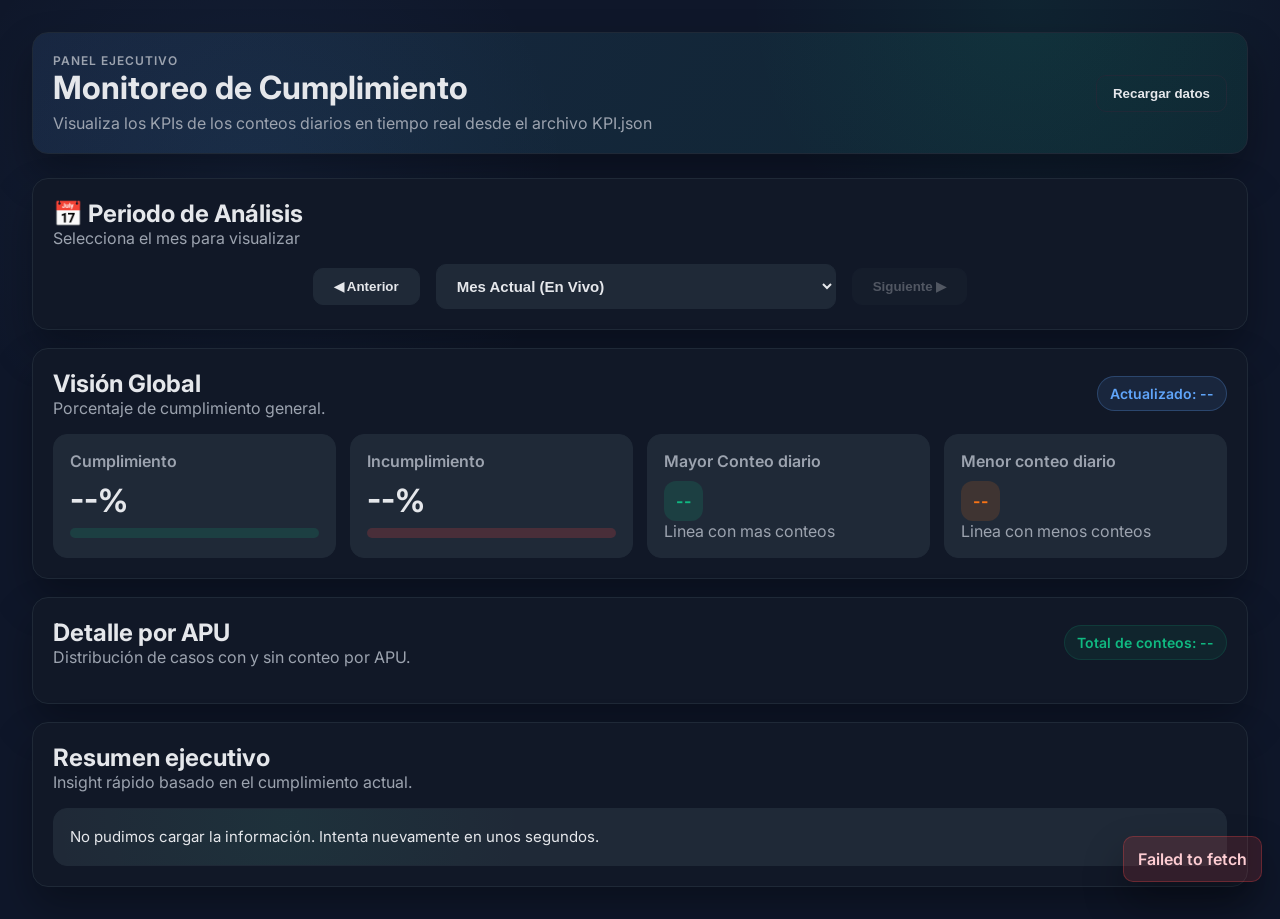
<file: index.html>
<!DOCTYPE html>
<html lang="es">
<head>
  <meta charset="UTF-8" />
  <meta name="viewport" content="width=device-width, initial-scale=1.0" />
  <title>Dashboard de KPIs</title>
  <link rel="preconnect" href="https://fonts.googleapis.com">
  <link rel="preconnect" href="https://fonts.gstatic.com" crossorigin>
  <link href="https://fonts.googleapis.com/css2?family=Inter:wght@400;500;600;700&display=swap" rel="stylesheet">
  <link rel="stylesheet" href="styles.css" />
</head>
<body>
  <header class="hero">
    <div>
      <p class="eyebrow">Panel ejecutivo</p>
      <h1>Monitoreo de Cumplimiento</h1>
      <p class="subtitle">Visualiza los KPIs de los conteos diarios en tiempo real desde el archivo KPI.json</p>
    </div>
    <div class="actions">
      <button id="refresh-btn" class="ghost">Recargar datos</button>
    </div>
  </header>

  <main>

    <!-- SELECTOR DE MES -->
    <section class="panel">
      <div class="panel-header">
        <div>
          <h2>📅 Periodo de Análisis</h2>
          <p class="muted">Selecciona el mes para visualizar</p>
        </div>
      </div>
      
      <div class="month-selector">
        <button id="month-prev" class="month-nav-btn">◀ Anterior</button>
        
        <select id="month-select" class="month-dropdown">
          <option value="current">Mes Actual (En Vivo)</option>
          <option value="2026-01">Enero 2026</option>
          <option value="2025-12">Diciembre 2025</option>
          <option value="2025-11">Noviembre 2025</option>
          <!-- Agrega más meses según necesites -->
        </select>
        
        <button id="month-next" class="month-nav-btn">Siguiente ▶</button>
      </div>
    </section>
    <section class="panel">
      <div class="panel-header">
        <div>
          <h2>Visión Global</h2>
          <p class="muted">Porcentaje de cumplimiento general.</p>
        </div>
        <div class="badge" id="last-updated">Actualizado: --</div>
      </div>

      <div class="grid global-grid">
        <div class="card stat-card">
          <div class="label">Cumplimiento</div>
          <div class="stat" id="global-compliance">--%</div>
          <div class="progress">
            <div id="compliance-progress"></div>
          </div>
        </div>

        <div class="card stat-card">
          <div class="label">Incumplimiento</div>
          <div class="stat" id="global-noncompliance">--%</div>
          <div class="progress danger">
            <div id="noncompliance-progress"></div>
          </div>
        </div>

        <div class="card highlight-card">
          <div class="label">Mayor Conteo diario</div>
          <div class="pill green" id="codigo-mayor">--</div>
          <p class="muted">Linea con mas conteos</p>
        </div>

        <div class="card highlight-card">
          <div class="label">Menor conteo diario</div>
          <div class="pill orange" id="codigo-menor">--</div>
          <p class="muted">Linea con menos conteos</p>
        </div>
      </div>
    </section>

    <section class="panel">
      <div class="panel-header">
        <div>
          <h2>Detalle por APU</h2>
          <p class="muted">Distribución de casos con y sin conteo por APU.</p>
        </div>
        <div class="chip" id="global-total">Total de conteos: --</div>
      </div>
      <div id="apu-grid" class="grid apu-grid"></div>
    </section>

    <section class="panel">
      <div class="panel-header">
        <div>
          <h2>Resumen ejecutivo</h2>
          <p class="muted">Insight rápido basado en el cumplimiento actual.</p>
        </div>
      </div>
      <div class="card narrative" id="narrative">Cargando resumen...</div>
    </section>
  </main>

  <div id="toast" class="toast" hidden></div>

  <script src="app.js"></script>
</body>
</html>
</file>
<file: styles.css>
:root {
  --bg: #0f172a;
  --card: #111827;
  --surface: #1f2937;
  --text: #e5e7eb;
  --muted: #9ca3af;
  --primary: #10b981;
  --secondary: #60a5fa;
  --danger: #f97316;
  --danger-strong: #ef4444;
  --border: #1f2937;
  --shadow: 0 20px 40px rgba(0, 0, 0, 0.3);
  font-family: 'Inter', system-ui, -apple-system, BlinkMacSystemFont, 'Segoe UI', sans-serif;
}

* { box-sizing: border-box; }

body {
  margin: 0;
  background: radial-gradient(circle at 20% 20%, rgba(96, 165, 250, 0.06), transparent 25%),
              radial-gradient(circle at 80% 0%, rgba(16, 185, 129, 0.08), transparent 20%),
              var(--bg);
  color: var(--text);
  min-height: 100vh;
  padding: 32px;
}

h1, h2, h3 { margin: 0; }
p { margin: 0; }

.hero {
  display: flex;
  justify-content: space-between;
  align-items: center;
  gap: 24px;
  padding: 20px;
  border: 1px solid var(--surface);
  background: linear-gradient(120deg, rgba(96, 165, 250, 0.1), rgba(16, 185, 129, 0.1));
  border-radius: 16px;
  box-shadow: var(--shadow);
}

.eyebrow { text-transform: uppercase; letter-spacing: 1px; color: var(--muted); font-weight: 600; font-size: 12px; }
.subtitle { color: var(--muted); margin-top: 6px; }

.actions { display: flex; gap: 12px; }
button {
  background: var(--secondary);
  color: #0b1220;
  border: none;
  border-radius: 10px;
  padding: 10px 16px;
  font-weight: 600;
  cursor: pointer;
  transition: transform 150ms ease, opacity 150ms ease;
}
button:hover { transform: translateY(-1px); opacity: 0.95; }
button:active { transform: translateY(0); }
button.ghost { background: transparent; color: var(--text); border: 1px solid var(--surface); }

main { margin-top: 24px; display: flex; flex-direction: column; gap: 18px; }

.panel {
  background: var(--card);
  border: 1px solid var(--border);
  border-radius: 16px;
  padding: 20px;
  box-shadow: var(--shadow);
}

.panel-header {
  display: flex;
  align-items: center;
  justify-content: space-between;
  gap: 12px;
  margin-bottom: 16px;
}

.badge, .chip {
  background: rgba(96, 165, 250, 0.1);
  color: var(--secondary);
  border: 1px solid rgba(96, 165, 250, 0.25);
  padding: 8px 12px;
  border-radius: 999px;
  font-weight: 600;
  font-size: 14px;
}

.chip { background: rgba(16, 185, 129, 0.08); color: var(--primary); border-color: rgba(16, 185, 129, 0.15); }

.grid {
  display: grid;
  gap: 14px;
}

.global-grid { grid-template-columns: repeat(auto-fit, minmax(220px, 1fr)); }
.apu-grid { grid-template-columns: repeat(auto-fit, minmax(260px, 1fr)); }

.card {
  background: var(--surface);
  border: 1px solid var(--border);
  border-radius: 14px;
  padding: 16px;
  position: relative;
  overflow: hidden;
}

.card::after {
  content: '';
  position: absolute;
  inset: 0;
  border-radius: 14px;
  background: linear-gradient(135deg, rgba(96, 165, 250, 0.08), transparent 50%);
  opacity: 0;
  transition: opacity 160ms ease;
  pointer-events: none;
}

.card:hover::after { opacity: 1; }

.stat-card .label { color: var(--muted); font-weight: 600; }
.stat-card .stat { font-size: 32px; font-weight: 700; margin: 10px 0 8px; }

.progress {
  background: rgba(16, 185, 129, 0.15);
  border-radius: 10px;
  height: 10px;
  overflow: hidden;
}

.progress div {
  height: 100%;
  background: linear-gradient(90deg, var(--primary), #34d399);
  width: 0;
  transition: width 0.6s ease;
}

.progress.danger { background: rgba(239, 68, 68, 0.2); }
.progress.danger div { background: linear-gradient(90deg, var(--danger-strong), var(--danger)); }

.highlight-card .label { color: var(--muted); font-weight: 600; margin-bottom: 10px; }
.pill {
  display: inline-block;
  padding: 10px 12px;
  border-radius: 12px;
  font-weight: 700;
  letter-spacing: 0.5px;
}
.pill.green { background: rgba(16, 185, 129, 0.15); color: var(--primary); }
.pill.orange { background: rgba(249, 115, 22, 0.15); color: var(--danger); }

.apu-header {
  display: flex;
  align-items: center;
  justify-content: space-between;
  margin-bottom: 10px;
}

.apu-title { font-size: 16px; font-weight: 700; }
.apu-meta { color: var(--muted); font-weight: 600; font-size: 13px; }

.apu-body {
  display: grid;
  grid-template-columns: auto 1fr;
  gap: 14px;
  align-items: center;
}

.doughnut {
  width: 120px;
  height: 120px;
  border-radius: 50%;
  background: conic-gradient(var(--primary) 0deg, var(--danger) 0deg);
  position: relative;
  box-shadow: inset 0 0 0 8px rgba(255, 255, 255, 0.03);
}

.doughnut::after {
  content: '';
  position: absolute;
  inset: 14px;
  background: var(--surface);
  border-radius: 50%;
  border: 1px solid rgba(255,255,255,0.04);
}

.doughnut-center {
  position: absolute;
  inset: 0;
  display: flex;
  flex-direction: column;
  align-items: center;
  justify-content: center;
  z-index: 1;
  text-align: center;
}

.doughnut-title {
  font-size: 11px;
  text-transform: uppercase;
  letter-spacing: 0.5px;
  color: var(--muted);
  margin-bottom: 2px;
}

.doughnut-value { font-size: 22px; font-weight: 800; }
.doughnut-caption { font-size: 11px; color: var(--muted); }

.bar-group { display: flex; flex-direction: column; gap: 8px; margin-top: 8px; }
.bar-label { display: flex; justify-content: space-between; color: var(--muted); font-size: 13px; }
.bar {
  height: 10px;
  background: rgba(255,255,255,0.06);
  border-radius: 999px;
  overflow: hidden;
  position: relative;
}

.bar.compact { height: 8px; }

.bar-fill {
  height: 100%;
  background: linear-gradient(90deg, var(--secondary), #a78bfa);
  width: 0;
  transition: width 0.6s ease;
}

.bar-fill.danger { background: linear-gradient(90deg, var(--danger-strong), var(--danger)); }
.bar-fill.neutral { background: linear-gradient(90deg, #94a3b8, #cbd5f5); }

.tag { display: inline-block; padding: 6px 10px; border-radius: 8px; font-weight: 700; font-size: 12px; }
.tag.success { background: rgba(16, 185, 129, 0.15); color: var(--primary); }
.tag.warn { background: rgba(249, 115, 22, 0.15); color: var(--danger); }

.narrative { font-size: 15px; line-height: 1.6; color: var(--text); background: radial-gradient(circle at 20% 20%, rgba(16, 185, 129, 0.06), transparent 25%), var(--surface); }

.muted { color: var(--muted); }

.apu-lines {
  margin-top: 16px;
}

.apu-lines > summary {
  font-size: 13px;
  text-transform: uppercase;
  letter-spacing: 0.6px;
  color: var(--muted);
  font-weight: 600;
  list-style: none;
  cursor: pointer;
  display: flex;
  align-items: center;
  justify-content: space-between;
  gap: 8px;
  padding: 6px 0;
}

.apu-lines > summary::-webkit-details-marker { display: none; }

.apu-lines > summary::after {
  content: '▸';
  font-size: 14px;
  transition: transform 160ms ease;
}

.apu-lines[open] > summary::after { transform: rotate(90deg); }

.apu-line {
  margin-top: 12px;
  border-radius: 12px;
  background: rgba(15, 23, 42, 0.4);
  border: 1px solid rgba(148, 163, 184, 0.15);
}

.apu-line.empty {
  color: var(--muted);
  text-align: center;
  font-size: 13px;
}

.apu-line-header {
  display: flex;
  justify-content: space-between;
  font-weight: 600;
  list-style: none;
  cursor: pointer;
  padding: 12px;
  gap: 8px;
  align-items: center;
}

.apu-line-header::-webkit-details-marker { display: none; }

.apu-line-header::after {
  content: '▸';
  margin-left: auto;
  color: var(--muted);
  transition: transform 160ms ease;
}

.apu-line[open] > .apu-line-header::after { transform: rotate(90deg); }

.apu-line-bars {
  display: flex;
  flex-direction: column;
  gap: 6px;
  padding: 0 12px 12px;
}

.toast {
  position: fixed;
  bottom: 18px;
  right: 18px;
  padding: 12px 14px;
  border-radius: 10px;
  background: rgba(239, 68, 68, 0.15);
  color: #fecdd3;
  border: 1px solid rgba(239, 68, 68, 0.3);
  font-weight: 600;
  box-shadow: var(--shadow);
}

@media (max-width: 768px) {
  body { padding: 20px; }
  .hero { flex-direction: column; align-items: flex-start; }
  .panel-header { flex-direction: column; align-items: flex-start; }
  .panel-header > div { width: 100%; }
}
/* ===============================================
   SELECTOR DE MES
   =============================================== */

.month-selector {
  display: flex;
  align-items: center;
  gap: 16px;
  justify-content: center;
}

.month-nav-btn {
  background: var(--surface);
  color: var(--text);
  border: 1px solid var(--border);
  padding: 10px 20px;
  border-radius: 10px;
  font-weight: 600;
  cursor: pointer;
  transition: all 150ms ease;
}

.month-nav-btn:hover:not(:disabled) {
  background: rgba(96, 165, 250, 0.1);
  border-color: var(--secondary);
  transform: translateY(-1px);
}

.month-nav-btn:disabled {
  opacity: 0.3;
  cursor: not-allowed;
}

.month-dropdown {
  flex: 1;
  max-width: 400px;
  background: var(--surface);
  color: var(--text);
  border: 1px solid var(--border);
  padding: 12px 16px;
  border-radius: 10px;
  font-weight: 600;
  font-size: 15px;
  cursor: pointer;
  transition: all 150ms ease;
}

.month-dropdown:hover {
  border-color: var(--secondary);
  background: rgba(96, 165, 250, 0.05);
}

.month-dropdown:focus {
  outline: none;
  border-color: var(--primary);
  box-shadow: 0 0 0 3px rgba(16, 185, 129, 0.1);
}
</file>
